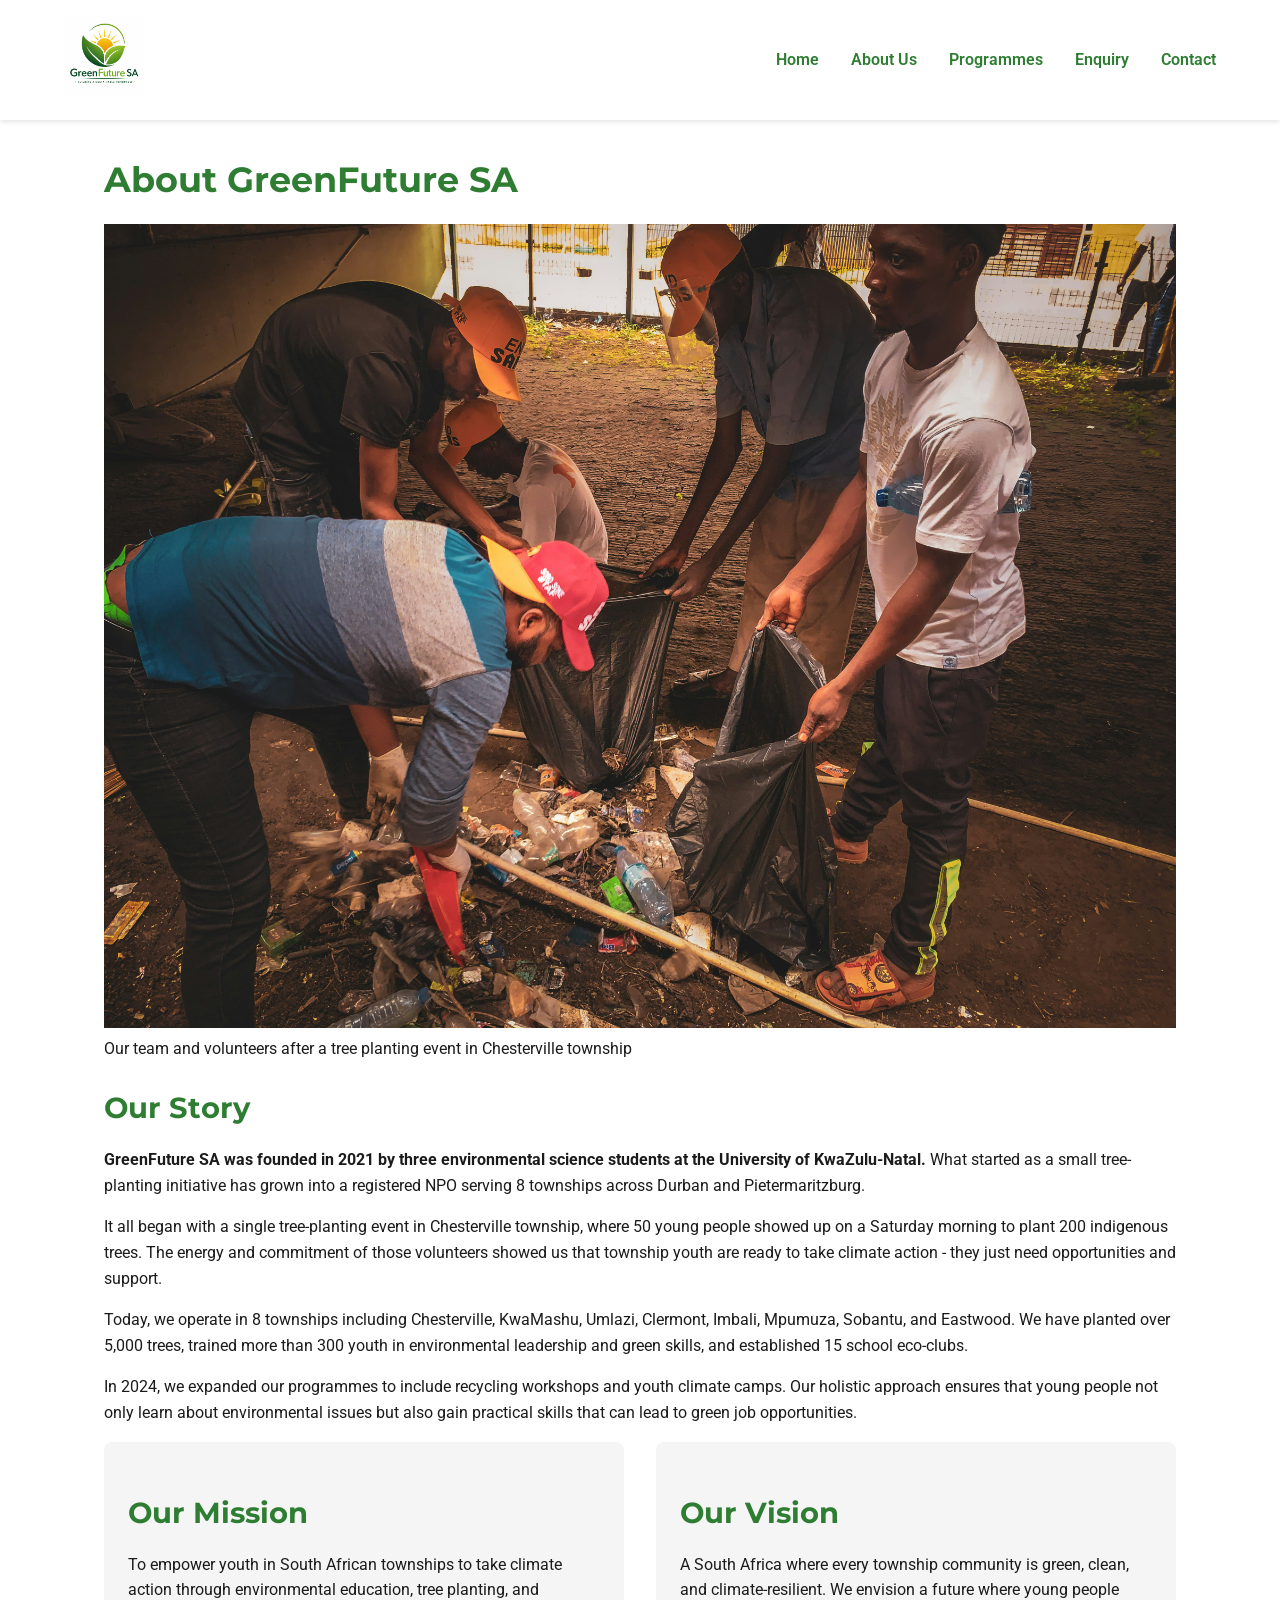
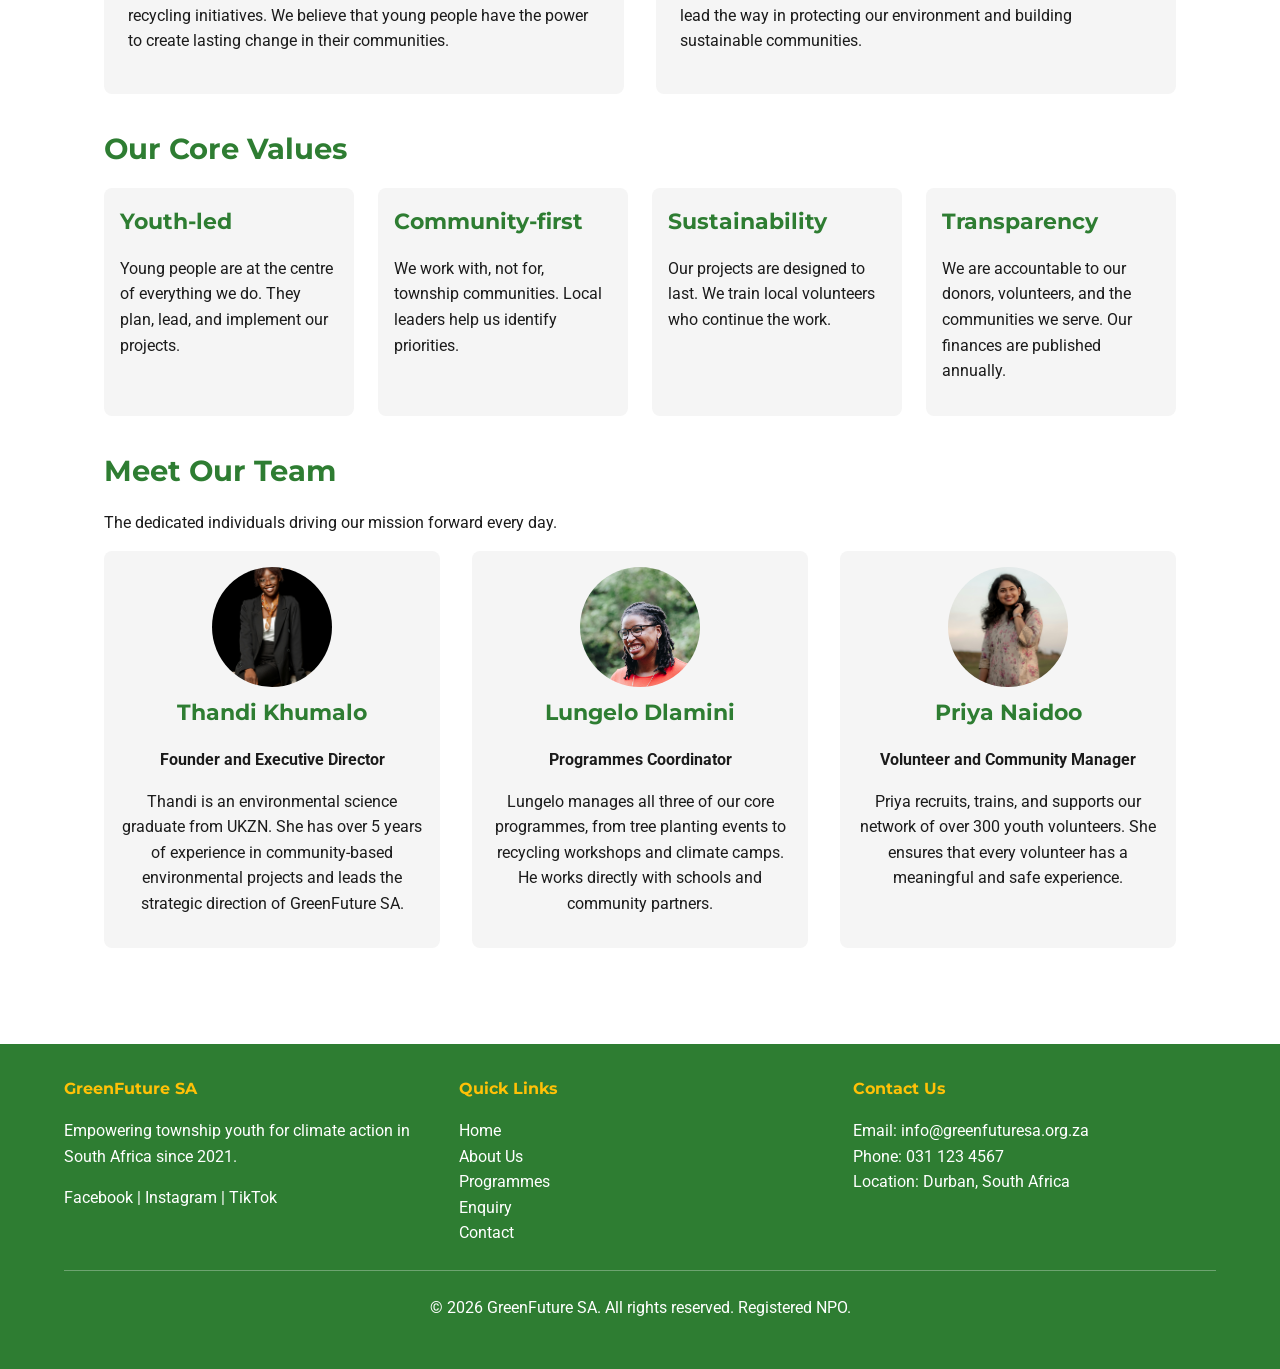
<file: about.html>
<!DOCTYPE html>
<html lang="en">
<head>
    <meta charset="UTF-8">
    <meta name="viewport" content="width=device-width, initial-scale=1.0">
    <title>GreenFuture SA | About Us - Our Mission, Vision and Team</title>
    
    <!-- SEO Meta Tags -->
    <meta name="description" content="Learn about GreenFuture SA's mission to empower township youth through climate action, our history since 2021, and meet our dedicated team.">
    <meta name="keywords" content="about GreenFuture SA, climate action organisation, youth environmental NGO South Africa">
    <meta name="author" content="GreenFuture SA">
    
    <!-- Google Fonts - Montserrat for headings, Roboto for body text -->
    <link href="https://fonts.googleapis.com/css2?family=Montserrat:wght@400;600;700&family=Roboto:wght@400;500;700&display=swap" rel="stylesheet">
    
    <!-- External CSS stylesheet -->
    <link rel="stylesheet" href="css/style.css">
    
    <!-- JavaScript for Part 3 functionality -->
    <script src="js/main.js" defer></script>
</head>
<body>

    <!-- ================= HEADER SECTION ================= -->
    <!-- Contains the GreenFuture SA logo and main navigation menu linking to all 5 pages -->
    <header>
        <div class="logo">
            <img src="images/logo.png" alt="GreenFuture SA Logo" width="160" height="100">
        </div>
        <nav>
            <ul>
                <li><a href="index.html">Home</a></li>
                <li><a href="about.html">About Us</a></li>
                <li><a href="programmes.html">Programmes</a></li>
                <li><a href="enquiry.html">Enquiry</a></li>
                <li><a href="contact.html">Contact</a></li>
            </ul>
        </nav>
    </header>

    <!-- ================= MAIN CONTENT ================= -->
    <main>
        <!-- ================= PAGE HERO SECTION ================= -->
        <!-- Banner image and page title for the About Us page -->
        <section class="page-hero">
            <h1>About GreenFuture SA</h1>
            <img src="images/team.jpg" alt="GreenFuture SA team members and volunteers" width="100%">
            <p class="image-caption">Our team and volunteers after a tree planting event in Chesterville township</p>
        </section>

        <!-- ================= OUR STORY SECTION ================= -->
        <!-- Explains how GreenFuture SA was founded and how it has grown -->
        <section class="our-story">
            <h2>Our Story</h2>
            <p><strong>GreenFuture SA was founded in 2021 by three environmental science students at the University of KwaZulu-Natal.</strong> What started as a small tree-planting initiative has grown into a registered NPO serving 8 townships across Durban and Pietermaritzburg.</p>
            <p>It all began with a single tree-planting event in Chesterville township, where 50 young people showed up on a Saturday morning to plant 200 indigenous trees. The energy and commitment of those volunteers showed us that township youth are ready to take climate action - they just need opportunities and support.</p>
            <p>Today, we operate in 8 townships including Chesterville, KwaMashu, Umlazi, Clermont, Imbali, Mpumuza, Sobantu, and Eastwood. We have planted over 5,000 trees, trained more than 300 youth in environmental leadership and green skills, and established 15 school eco-clubs.</p>
            <p>In 2024, we expanded our programmes to include recycling workshops and youth climate camps. Our holistic approach ensures that young people not only learn about environmental issues but also gain practical skills that can lead to green job opportunities.</p>
        </section>

        <!-- ================= MISSION AND VISION SECTION ================= -->
        <!-- States the organisation's purpose and long-term goals -->
        <section class="mission-vision">
            <div class="mission">
                <h2>Our Mission</h2>
                <p>To empower youth in South African townships to take climate action through environmental education, tree planting, and recycling initiatives. We believe that young people have the power to create lasting change in their communities.</p>
            </div>
            <div class="vision">
                <h2>Our Vision</h2>
                <p>A South Africa where every township community is green, clean, and climate-resilient. We envision a future where young people lead the way in protecting our environment and building sustainable communities.</p>
            </div>
        </section>

        <!-- ================= CORE VALUES SECTION ================= -->
        <!-- The four guiding principles of GreenFuture SA -->
        <section class="values">
            <h2>Our Core Values</h2>
            <div class="values-container">
                <div class="value-item">
                    <h3>Youth-led</h3>
                    <p>Young people are at the centre of everything we do. They plan, lead, and implement our projects.</p>
                </div>
                <div class="value-item">
                    <h3>Community-first</h3>
                    <p>We work with, not for, township communities. Local leaders help us identify priorities.</p>
                </div>
                <div class="value-item">
                    <h3>Sustainability</h3>
                    <p>Our projects are designed to last. We train local volunteers who continue the work.</p>
                </div>
                <div class="value-item">
                    <h3>Transparency</h3>
                    <p>We are accountable to our donors, volunteers, and the communities we serve. Our finances are published annually.</p>
                </div>
            </div>
        </section>

        <!-- ================= TEAM SECTION ================= -->
        <!-- Profiles of the key people running GreenFuture SA -->
        <section class="team">
            <h2>Meet Our Team</h2>
            <p>The dedicated individuals driving our mission forward every day.</p>
            <div class="team-container">
                <!-- Team Member 1: Thandi Khumalo - Founder -->
                <div class="team-member">
                    <img src="images/Thandi Khumalo.jpg" alt="Thandi Khumalo, Founder and Director of GreenFuture SA" width="150">
                    <h3>Thandi Khumalo</h3>
                    <p class="team-title"><strong>Founder and Executive Director</strong></p>
                    <p>Thandi is an environmental science graduate from UKZN. She has over 5 years of experience in community-based environmental projects and leads the strategic direction of GreenFuture SA.</p>
                </div>
                <!-- Team Member 2: Lungelo Dlamini - Programmes Coordinator -->
                <div class="team-member">
                    <img src="images/Lungelo Dlamini.jpg" alt="Lungelo Dlamini, Programmes Coordinator" width="150">
                    <h3>Lungelo Dlamini</h3>
                    <p class="team-title"><strong>Programmes Coordinator</strong></p>
                    <p>Lungelo manages all three of our core programmes, from tree planting events to recycling workshops and climate camps. He works directly with schools and community partners.</p>
                </div>
                <!-- Team Member 3: Priya Naidoo - Volunteer Manager -->
                <div class="team-member">
                    <img src="images/Priya Naidoo.jpg" alt="Priya Naidoo, Volunteer Manager" width="150">
                    <h3>Priya Naidoo</h3>
                    <p class="team-title"><strong>Volunteer and Community Manager</strong></p>
                    <p>Priya recruits, trains, and supports our network of over 300 youth volunteers. She ensures that every volunteer has a meaningful and safe experience.</p>
                </div>
            </div>
        </section>
    </main>

    <!-- ================= FOOTER SECTION ================= -->
    <!-- Contains organisation information, quick links, and social media accounts -->
    <!-- Appears on all pages of the website -->
    <footer>
        <div class="footer-content">
            <div class="footer-about">
                <h4>GreenFuture SA</h4>
                <p>Empowering township youth for climate action in South Africa since 2021.</p>
                <div class="social-links">
                    <a href="#">Facebook</a> | 
                    <a href="#">Instagram</a> | 
                    <a href="#">TikTok</a>
                </div>
            </div>
            <div class="footer-links">
                <h4>Quick Links</h4>
                <ul>
                    <li><a href="index.html">Home</a></li>
                    <li><a href="about.html">About Us</a></li>
                    <li><a href="programmes.html">Programmes</a></li>
                    <li><a href="enquiry.html">Enquiry</a></li>
                    <li><a href="contact.html">Contact</a></li>
                </ul>
            </div>
            <div class="footer-contact">
                <h4>Contact Us</h4>
                <ul>
                    <li>Email: info@greenfuturesa.org.za</li>
                    <li>Phone: 031 123 4567</li>
                    <li>Location: Durban, South Africa</li>
                </ul>
            </div>
        </div>
        <div class="footer-bottom">
            <p>&copy; 2026 GreenFuture SA. All rights reserved. Registered NPO.</p>
        </div>
    </footer>

</body>
</html>
</file>
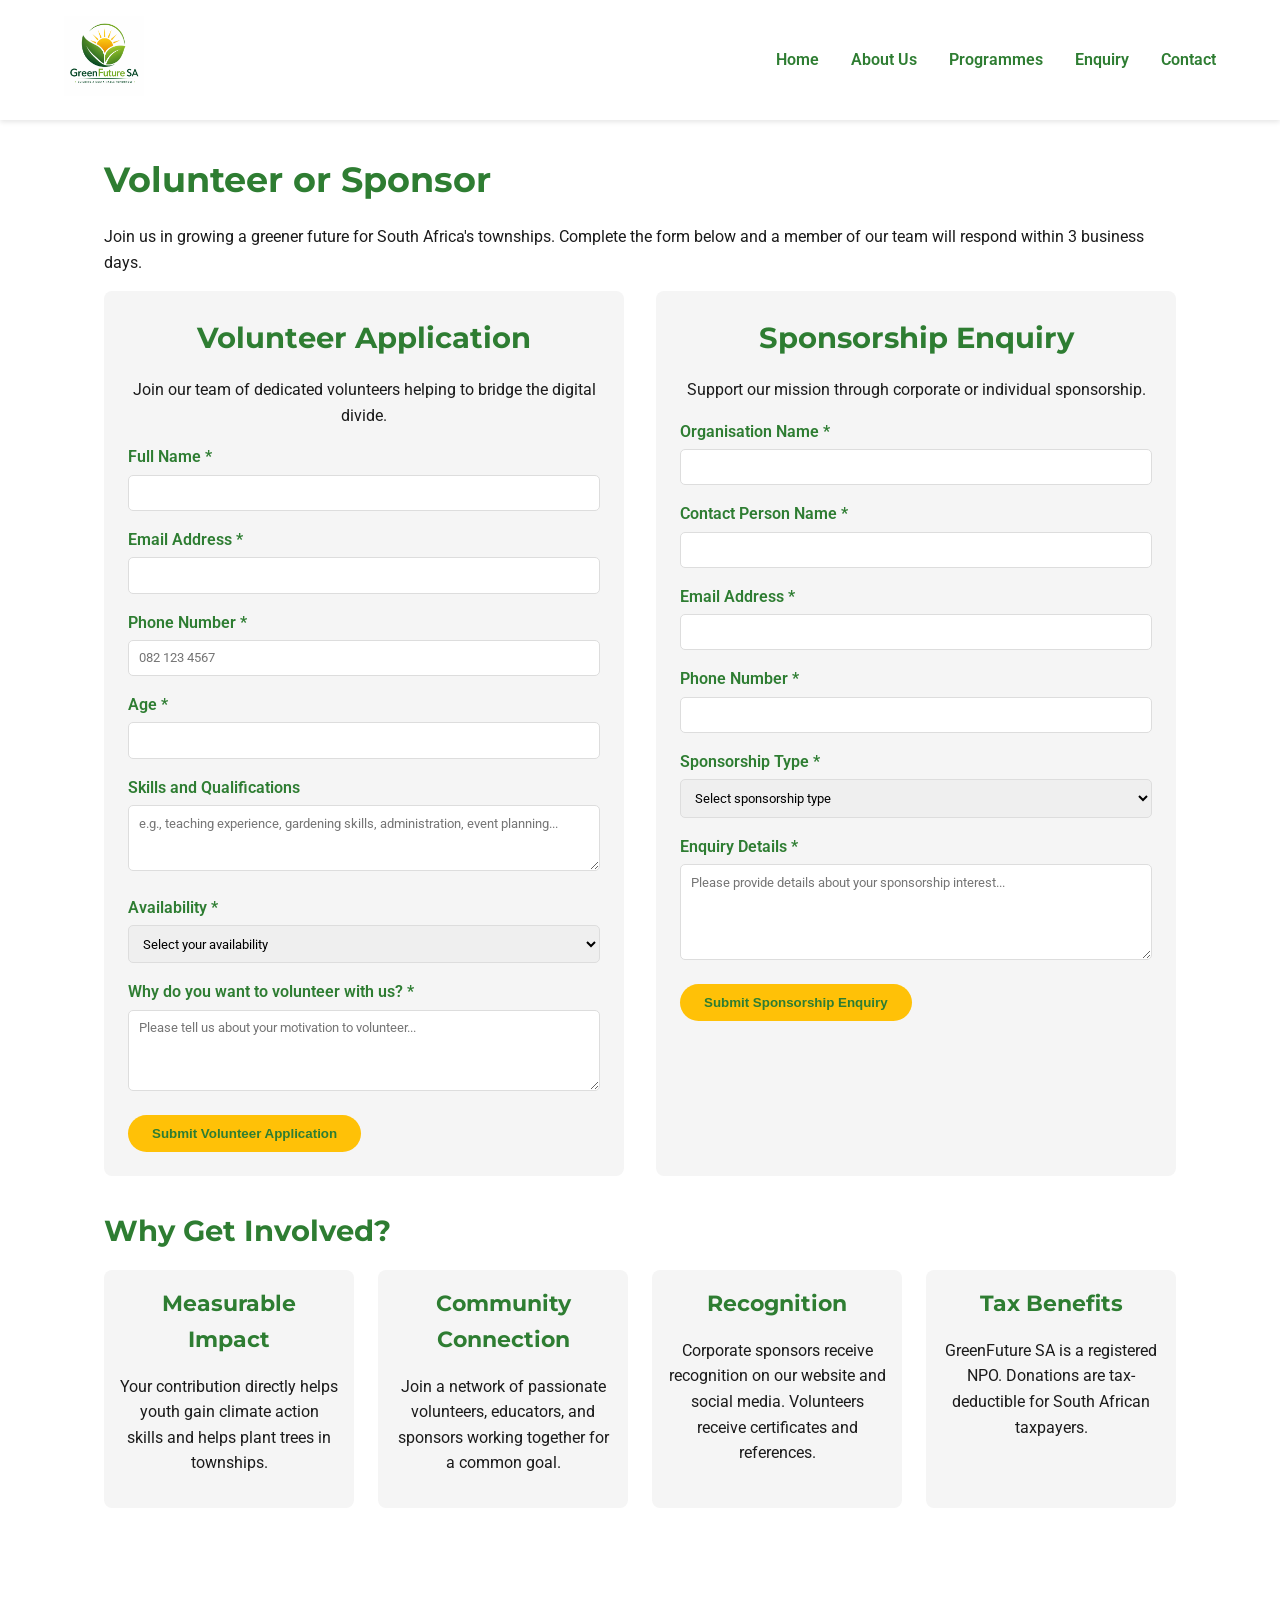
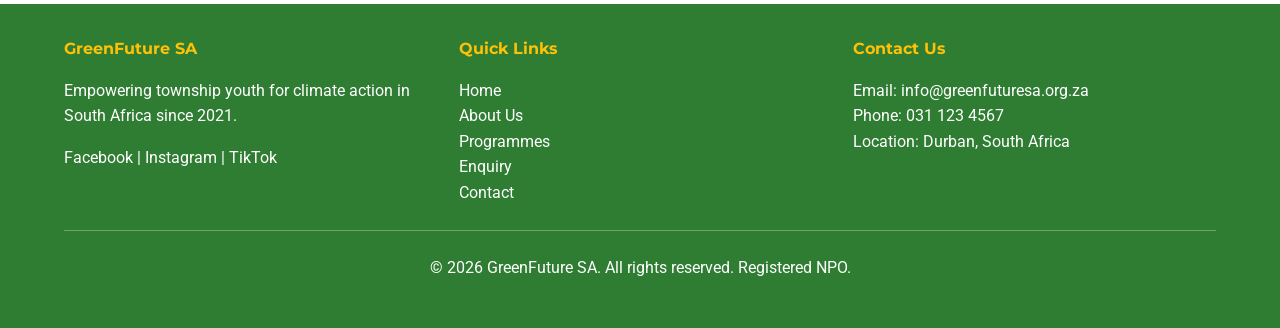
<file: enquiry.html>
<!DOCTYPE html>
<html lang="en">
<head>
    <meta charset="UTF-8">
    <meta name="viewport" content="width=device-width, initial-scale=1.0">
    <title>GreenFuture SA | Volunteer or Sponsor</title>
    
    <!-- SEO Meta Tags -->
    <meta name="description" content="Volunteer your time, sponsor a learner, or partner with GreenFuture SA. Complete our enquiry form to start making a difference in South African townships.">
    <meta name="keywords" content="volunteer climate action South Africa, sponsor environmental education, donate to youth NPO">
    <meta name="author" content="GreenFuture SA">
    
    <!-- Google Fonts - Montserrat for headings, Roboto for body text -->
    <link href="https://fonts.googleapis.com/css2?family=Montserrat:wght@400;600;700&family=Roboto:wght@400;500;700&display=swap" rel="stylesheet">
    
    <!-- External CSS stylesheet -->
    <link rel="stylesheet" href="css/style.css">
    
    <!-- JavaScript for Part 3 functionality -->
    <script src="js/main.js" defer></script>
</head>
<body>

    <!-- ================= HEADER SECTION ================= -->
    <!-- Contains the GreenFuture SA logo and main navigation menu linking to all 5 pages -->
    <header>
        <div class="logo">
            <img src="images/logo.png" alt="GreenFuture SA Logo" width="160" height="100">
        </div>
        <nav>
            <ul>
                <li><a href="index.html">Home</a></li>
                <li><a href="about.html">About Us</a></li>
                <li><a href="programmes.html">Programmes</a></li>
                <li><a href="enquiry.html">Enquiry</a></li>
                <li><a href="contact.html">Contact</a></li>
            </ul>
        </nav>
    </header>

    <!-- ================= MAIN CONTENT ================= -->
    <main>
        <!-- ================= PAGE HEADER SECTION ================= -->
        <!-- Introduction to the enquiry page -->
        <section class="page-header">
            <h1>Volunteer or Sponsor</h1>
            <p class="section-intro">Join us in growing a greener future for South Africa's townships. Complete the form below and a member of our team will respond within 3 business days.</p>
        </section>

        <!-- ================= TWO FORMS SECTION (SIDE BY SIDE) ================= -->
        <!-- Matches wireframe layout with two columns: Volunteer Application and Sponsorship Enquiry -->
        <section class="forms-container">
            
            <!-- FORM 1: VOLUNTEER APPLICATION - Left column -->
            <div class="form-card">
                <div class="form-header">
                    <h2>Volunteer Application</h2>
                    <p>Join our team of dedicated volunteers helping to bridge the digital divide.</p>
                </div>
                
                <form action="#" method="post" class="enquiry-form" id="volunteerForm">
                    <!-- Full Name field -->
                    <div class="form-group">
                        <label for="volunteer-name">Full Name *</label>
                        <input type="text" id="volunteer-name" name="volunteer-name" required minlength="2">
                    </div>
                    
                    <!-- Email field -->
                    <div class="form-group">
                        <label for="volunteer-email">Email Address *</label>
                        <input type="email" id="volunteer-email" name="volunteer-email" required>
                    </div>
                    
                    <!-- Phone number field -->
                    <div class="form-group">
                        <label for="volunteer-phone">Phone Number *</label>
                        <input type="tel" id="volunteer-phone" name="volunteer-phone" required placeholder="082 123 4567">
                    </div>
                    
                    <!-- Age field (must be 18 or older) -->
                    <div class="form-group">
                        <label for="volunteer-age">Age *</label>
                        <input type="number" id="volunteer-age" name="volunteer-age" required min="18" max="99">
                    </div>
                    
                    <!-- Skills textarea -->
                    <div class="form-group">
                        <label for="volunteer-skills">Skills and Qualifications</label>
                        <textarea id="volunteer-skills" name="volunteer-skills" rows="3" placeholder="e.g., teaching experience, gardening skills, administration, event planning..."></textarea>
                    </div>
                    
                    <!-- Availability dropdown -->
                    <div class="form-group">
                        <label for="volunteer-availability">Availability *</label>
                        <select id="volunteer-availability" name="volunteer-availability" required>
                            <option value="">Select your availability</option>
                            <option value="weekdays">Weekdays only</option>
                            <option value="weekends">Weekends only</option>
                            <option value="both">Both weekdays and weekends</option>
                            <option value="evenings">Evenings only</option>
                        </select>
                    </div>
                    
                    <!-- Motivation textarea -->
                    <div class="form-group">
                        <label for="volunteer-motivation">Why do you want to volunteer with us? *</label>
                        <textarea id="volunteer-motivation" name="volunteer-motivation" rows="4" required minlength="50" placeholder="Please tell us about your motivation to volunteer..."></textarea>
                    </div>
                    
                    <button type="submit" class="submit-btn">Submit Volunteer Application</button>
                </form>
            </div>
            
            <!-- FORM 2: SPONSORSHIP ENQUIRY - Right column -->
            <div class="form-card">
                <div class="form-header">
                    <h2>Sponsorship Enquiry</h2>
                    <p>Support our mission through corporate or individual sponsorship.</p>
                </div>
                
                <form action="#" method="post" class="enquiry-form" id="sponsorForm">
                    <!-- Organisation name field -->
                    <div class="form-group">
                        <label for="sponsor-org">Organisation Name *</label>
                        <input type="text" id="sponsor-org" name="sponsor-org" required>
                    </div>
                    
                    <!-- Contact person name field -->
                    <div class="form-group">
                        <label for="sponsor-name">Contact Person Name *</label>
                        <input type="text" id="sponsor-name" name="sponsor-name" required>
                    </div>
                    
                    <!-- Email field -->
                    <div class="form-group">
                        <label for="sponsor-email">Email Address *</label>
                        <input type="email" id="sponsor-email" name="sponsor-email" required>
                    </div>
                    
                    <!-- Phone number field -->
                    <div class="form-group">
                        <label for="sponsor-phone">Phone Number *</label>
                        <input type="tel" id="sponsor-phone" name="sponsor-phone" required>
                    </div>
                    
                    <!-- Sponsorship type dropdown -->
                    <div class="form-group">
                        <label for="sponsor-type">Sponsorship Type *</label>
                        <select id="sponsor-type" name="sponsor-type" required>
                            <option value="">Select sponsorship type</option>
                            <option value="corporate">Corporate Sponsorship</option>
                            <option value="individual">Individual Donation</option>
                            <option value="in-kind">In-Kind Donation (equipment, trees)</option>
                            <option value="other">Other / Partnership Enquiry</option>
                        </select>
                    </div>
                    
                    <!-- Enquiry details textarea -->
                    <div class="form-group">
                        <label for="sponsor-message">Enquiry Details *</label>
                        <textarea id="sponsor-message" name="sponsor-message" rows="5" required minlength="30" placeholder="Please provide details about your sponsorship interest..."></textarea>
                    </div>
                    
                    <button type="submit" class="submit-btn">Submit Sponsorship Enquiry</button>
                </form>
            </div>
            
        </section>

        <!-- ================= WHY GET INVOLVED SECTION ================= -->
        <!-- Explains the benefits of volunteering or sponsoring -->
        <section class="why-involved">
            <h2>Why Get Involved?</h2>
            <div class="benefits-container">
                <div class="benefit">
                    <h3>Measurable Impact</h3>
                    <p>Your contribution directly helps youth gain climate action skills and helps plant trees in townships.</p>
                </div>
                <div class="benefit">
                    <h3>Community Connection</h3>
                    <p>Join a network of passionate volunteers, educators, and sponsors working together for a common goal.</p>
                </div>
                <div class="benefit">
                    <h3>Recognition</h3>
                    <p>Corporate sponsors receive recognition on our website and social media. Volunteers receive certificates and references.</p>
                </div>
                <div class="benefit">
                    <h3>Tax Benefits</h3>
                    <p>GreenFuture SA is a registered NPO. Donations are tax-deductible for South African taxpayers.</p>
                </div>
            </div>
        </section>

    </main>

    <!-- ================= FOOTER SECTION ================= -->
    <!-- Contains organisation information, quick links, and social media accounts -->
    <footer>
        <div class="footer-content">
            <div class="footer-about">
                <h4>GreenFuture SA</h4>
                <p>Empowering township youth for climate action in South Africa since 2021.</p>
                <div class="social-links">
                    <a href="#">Facebook</a> | 
                    <a href="#">Instagram</a> | 
                    <a href="#">TikTok</a>
                </div>
            </div>
            <div class="footer-links">
                <h4>Quick Links</h4>
                <ul>
                    <li><a href="index.html">Home</a></li>
                    <li><a href="about.html">About Us</a></li>
                    <li><a href="programmes.html">Programmes</a></li>
                    <li><a href="enquiry.html">Enquiry</a></li>
                    <li><a href="contact.html">Contact</a></li>
                </ul>
            </div>
            <div class="footer-contact">
                <h4>Contact Us</h4>
                <ul>
                    <li>Email: info@greenfuturesa.org.za</li>
                    <li>Phone: 031 123 4567</li>
                    <li>Location: Durban, South Africa</li>
                </ul>
            </div>
        </div>
        <div class="footer-bottom">
            <p>&copy; 2026 GreenFuture SA. All rights reserved. Registered NPO.</p>
        </div>
    </footer>

</body>
</html>
</file>
<file: css/style.css>
/* GreenFuture SA - Main Stylesheet */
/* Student: Mbali Maluka */
/* Module: WEDE5020 */
/* Part 2: CSS Styling and Responsive Design */

* {
    margin: 0;
    padding: 0;
    box-sizing: border-box;
}

body {
    font-family: 'Roboto', sans-serif;
    font-size: 16px;
    line-height: 1.6;
    color: #1B1B1B;
    background-color: #FFFFFF;
}

h1, h2, h3, h4 {
    font-family: 'Montserrat', sans-serif;
    font-weight: 700;
    color: #2E7D32;
    margin-bottom: 1rem;
}

h1 { font-size: 2.2rem; }
h2 { font-size: 1.8rem; margin-top: 1.5rem; }
h3 { font-size: 1.4rem; }
p { margin-bottom: 1rem; }

a {
    text-decoration: none;
    color: #2E7D32;
    transition: all 0.3s ease;
}

a:hover {
    color: #FFC107;
}

img {
    max-width: 100%;
    height: auto;
}

header {
    background-color: #FFFFFF;
    padding: 1rem 5%;
    display: flex;
    justify-content: space-between;
    align-items: center;
    flex-wrap: wrap;
    box-shadow: 0 2px 5px rgba(0,0,0,0.1);
    position: sticky;
    top: 0;
    z-index: 100;
}

.logo img {
    max-height: 80px;
    width: auto;
}

nav ul {
    list-style: none;
    display: flex;
    gap: 2rem;
}

nav ul li a {
    font-weight: 600;
    padding: 0.5rem 0;
}

nav ul li a:hover {
    color: #FFC107;
    border-bottom: 2px solid #FFC107;
}

main {
    max-width: 1200px;
    margin: 0 auto;
    padding: 2rem 5%;
}

.cta-button, .submit-btn {
    display: inline-block;
    background-color: #FFC107;
    color: #2E7D32;
    padding: 0.7rem 1.5rem;
    border-radius: 50px;
    font-weight: 700;
    border: none;
    cursor: pointer;
    transition: all 0.3s ease;
}

.cta-button:hover, .submit-btn:hover {
    background-color: #2E7D32;
    color: #FFC107;
}

.hero {
    position: relative;
    margin-bottom: 2rem;
    border-radius: 8px;
    overflow: hidden;
}

.hero img {
    width: 100%;
    display: block;
}

.hero-text {
    position: absolute;
    bottom: 10%;
    left: 5%;
    background: rgba(0,0,0,0.7);
    padding: 1.5rem;
    border-radius: 8px;
    max-width: 450px;
}

.hero-text h1 {
    color: #FFC107;
}

.hero-text p {
    color: white;
}

.impact-stats {
    background-color: #F5F5F5;
    padding: 2rem;
    border-radius: 8px;
    text-align: center;
    margin-bottom: 2rem;
}

.stats-container {
    display: flex;
    justify-content: space-around;
    flex-wrap: wrap;
    gap: 1.5rem;
}

.stat {
    flex: 1;
    min-width: 120px;
}

.stat-number {
    font-size: 2rem;
    font-weight: 700;
    color: #FFC107;
}

.stat-title {
    font-weight: 700;
    color: #2E7D32;
}

.programme-cards {
    display: flex;
    gap: 2rem;
    flex-wrap: wrap;
    margin-bottom: 2rem;
}

.card {
    background: white;
    border-radius: 8px;
    box-shadow: 0 2px 8px rgba(0,0,0,0.1);
    flex: 1;
    min-width: 250px;
    overflow: hidden;
}

.card img {
    width: 100%;
    height: 160px;
    object-fit: cover;
}

.card h3, .card p {
    padding: 0.5rem 1rem;
}

.card .cta-button {
    margin: 0 1rem 1rem 1rem;
    display: inline-block;
}

.cta-section {
    background-color: #2E7D32;
    padding: 2rem;
    text-align: center;
    border-radius: 8px;
    margin-bottom: 2rem;
}

.cta-section h2 {
    color: #FFC107;
    margin-top: 0;
}

.cta-section p {
    color: white;
}

.cta-section .cta-button {
    background-color: #FFC107;
    color: #2E7D32;
}

.cta-section .cta-button:hover {
    background-color: white;
    color: #2E7D32;
}

.forms-container {
    display: flex;
    gap: 2rem;
    flex-wrap: wrap;
    margin-bottom: 2rem;
}

.form-card {
    flex: 1;
    background-color: #F5F5F5;
    padding: 1.5rem;
    border-radius: 8px;
}

.form-header {
    text-align: center;
    margin-bottom: 1rem;
}

.form-header h2 {
    margin-top: 0;
}

.form-group {
    margin-bottom: 1rem;
}

.form-group label {
    display: block;
    font-weight: 600;
    margin-bottom: 0.3rem;
    color: #2E7D32;
}

.form-group input,
.form-group select,
.form-group textarea {
    width: 100%;
    padding: 0.6rem;
    border: 1px solid #DDD;
    border-radius: 5px;
    font-family: 'Roboto', sans-serif;
}

.form-group input:focus,
.form-group select:focus,
.form-group textarea:focus {
    border-color: #FFC107;
    outline: none;
}

.benefits-container {
    display: flex;
    gap: 1.5rem;
    flex-wrap: wrap;
    margin-bottom: 2rem;
}

.benefit {
    flex: 1;
    background-color: #F5F5F5;
    padding: 1rem;
    border-radius: 8px;
    text-align: center;
}

.locations-container {
    display: flex;
    gap: 2rem;
    flex-wrap: wrap;
    margin-bottom: 2rem;
}

.location-card {
    flex: 1;
    background-color: #F5F5F5;
    padding: 1rem;
    border-radius: 8px;
}

.contact-methods {
    display: flex;
    gap: 2rem;
    flex-wrap: wrap;
    margin-bottom: 2rem;
}

.contact-method {
    flex: 1;
    background-color: #F5F5F5;
    padding: 1rem;
    border-radius: 8px;
    text-align: center;
}

.mission-vision {
    display: flex;
    gap: 2rem;
    flex-wrap: wrap;
    margin-bottom: 2rem;
}

.mission, .vision {
    flex: 1;
    background-color: #F5F5F5;
    padding: 1.5rem;
    border-radius: 8px;
}

.values-container {
    display: flex;
    gap: 1.5rem;
    flex-wrap: wrap;
    margin-bottom: 2rem;
}

.value-item {
    flex: 1;
    background-color: #F5F5F5;
    padding: 1rem;
    border-radius: 8px;
}

.team-container {
    display: flex;
    gap: 2rem;
    flex-wrap: wrap;
    margin-bottom: 2rem;
}

.team-member {
    flex: 1;
    text-align: center;
    background-color: #F5F5F5;
    padding: 1rem;
    border-radius: 8px;
}

.team-member img {
    width: 120px;
    height: 120px;
    object-fit: cover;
    border-radius: 50%;
}

.programme-detail {
    display: flex;
    gap: 2rem;
    flex-wrap: wrap;
    margin-bottom: 2rem;
    padding-bottom: 2rem;
    border-bottom: 1px solid #EEE;
}

.programme-detail:last-child {
    border-bottom: none;
}

.programme-image, .programme-info {
    flex: 1;
}

.programme-tag {
    color: #FFC107;
    font-weight: 600;
    text-transform: uppercase;
}

.reverse {
    flex-direction: row-reverse;
}

footer {
    background-color: #2E7D32;
    color: white;
    padding: 2rem 5%;
    margin-top: 2rem;
}

.footer-content {
    display: flex;
    justify-content: space-between;
    flex-wrap: wrap;
    gap: 2rem;
    max-width: 1200px;
    margin: 0 auto;
}

.footer-content h4 {
    color: #FFC107;
}

.footer-content ul {
    list-style: none;
}

.footer-content a {
    color: white;
}

.footer-content a:hover {
    color: #FFC107;
}

.footer-about, .footer-links, .footer-contact {
    flex: 1;
    min-width: 150px;
}

.footer-bottom {
    text-align: center;
    padding-top: 1.5rem;
    margin-top: 1.5rem;
    border-top: 1px solid rgba(255,255,255,0.3);
}

@media screen and (max-width: 768px) {
    header {
        flex-direction: column;
        text-align: center;
    }
    
    nav ul {
        flex-direction: column;
        gap: 0.5rem;
        margin-top: 0.5rem;
    }
    
    .hero-text {
        position: relative;
        bottom: auto;
        left: auto;
        margin-top: 1rem;
        background: #2E7D32;
        max-width: 100%;
    }
    
    .stats-container, .programme-cards, .forms-container,
    .benefits-container, .locations-container, .contact-methods,
    .mission-vision, .values-container, .team-container,
    .footer-content {
        flex-direction: column;
    }
    
    .programme-detail, .reverse {
        flex-direction: column;
    }
}

@media screen and (max-width: 480px) {
    body {
        font-size: 14px;
    }
    
    h1 { font-size: 1.6rem; }
    h2 { font-size: 1.4rem; }
    
    .hero-text {
        padding: 1rem;
    }
    
    .impact-stats, .cta-section {
        padding: 1rem;
    }
    
    .cta-button, .submit-btn {
        display: block;
        width: 100%;
        text-align: center;
        margin-right: 0;
    }
    
    .card, .form-card, .location-card, .benefit,
    .contact-method, .team-member, .value-item {
        min-width: auto;
    }
}
</file>
